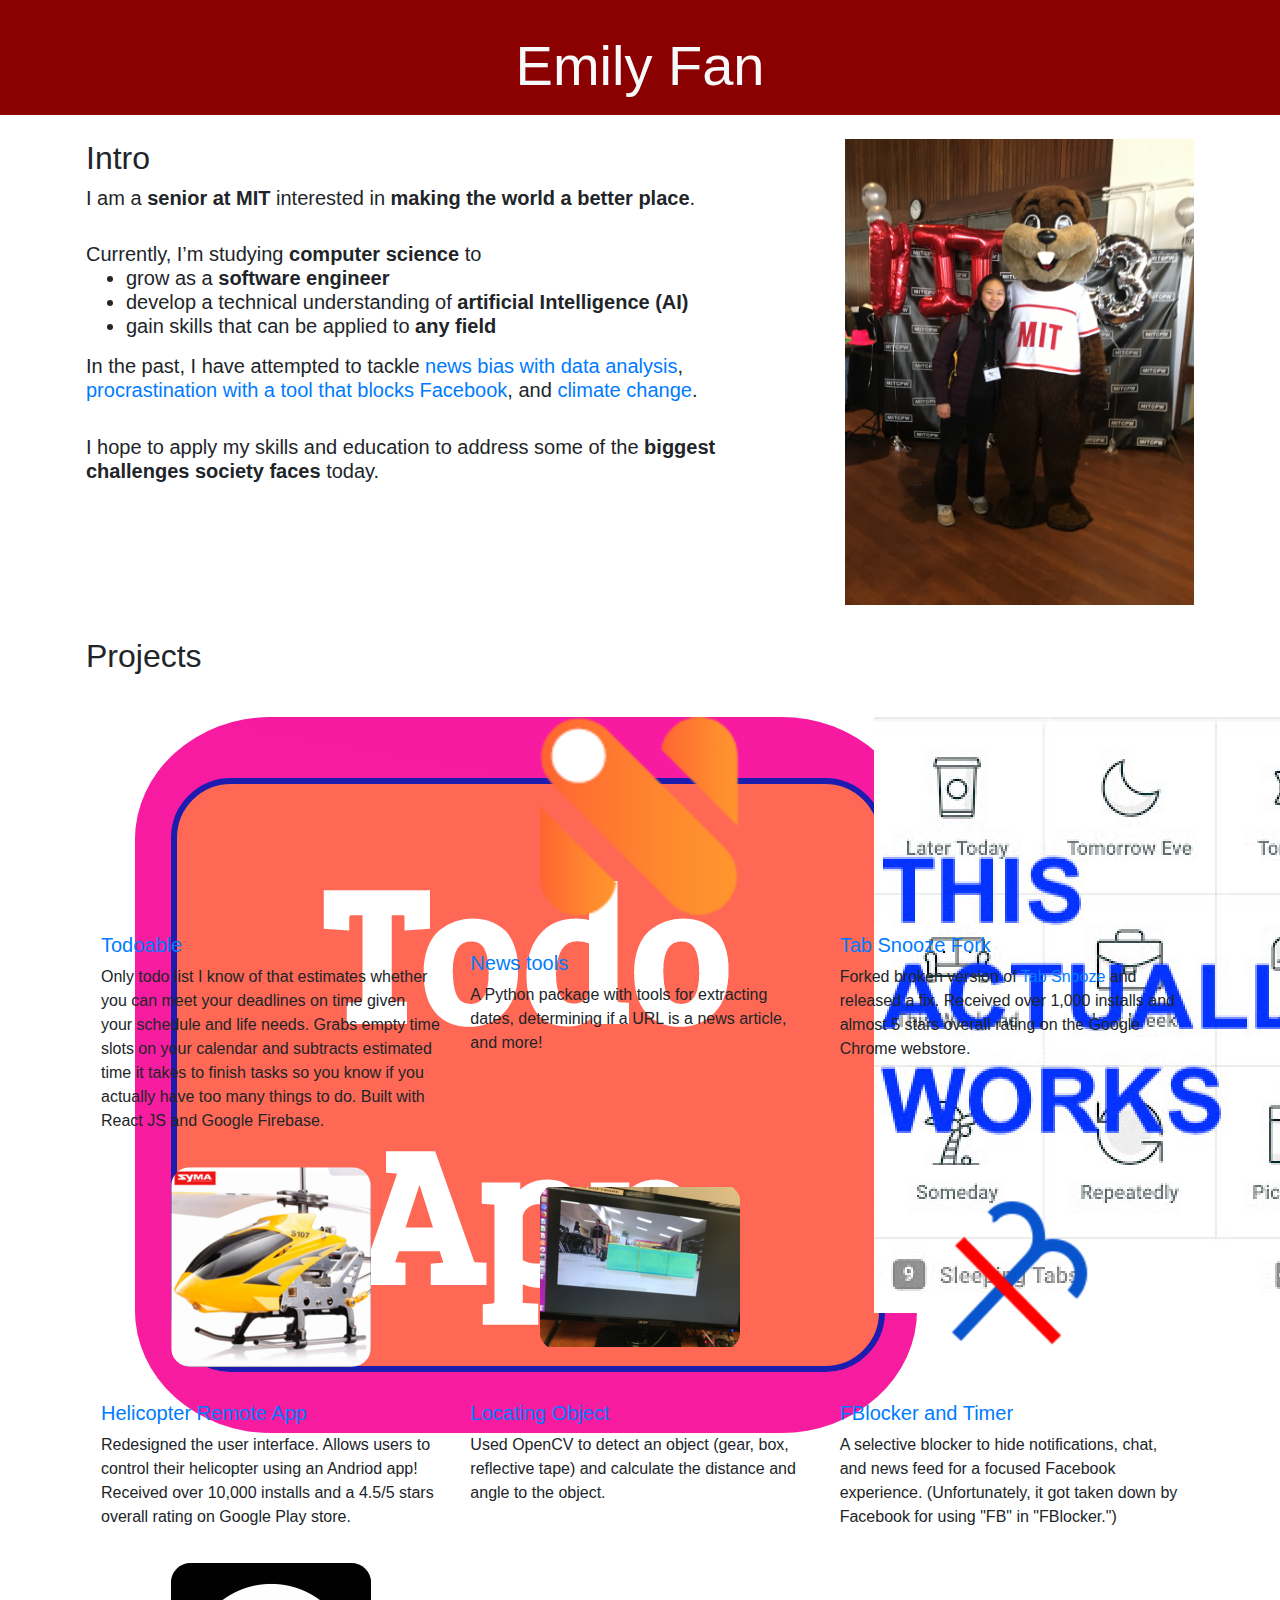
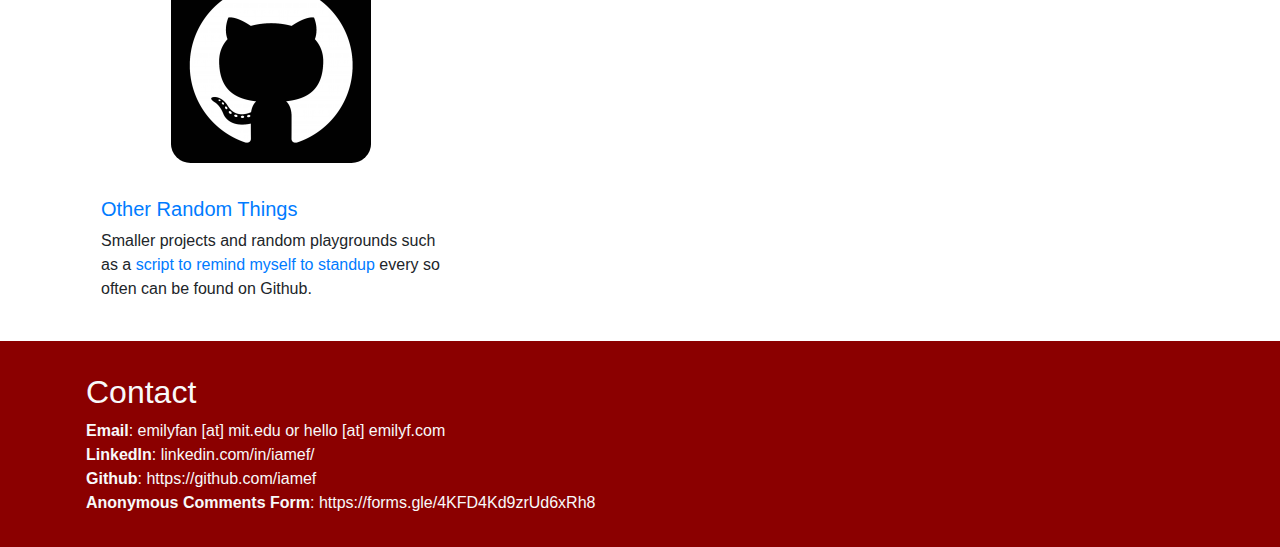
<file: index.html>
<!doctype html>
<html lang="en">
  <head>
    <!-- Required meta tags -->
    <meta charset="utf-8">
    <meta name="viewport" content="width=device-width, initial-scale=1, shrink-to-fit=no">

    <!-- Bootstrap CSS -->
    <link rel="stylesheet" href="https://stackpath.bootstrapcdn.com/bootstrap/4.4.1/css/bootstrap.min.css" integrity="sha384-Vkoo8x4CGsO3+Hhxv8T/Q5PaXtkKtu6ug5TOeNV6gBiFeWPGFN9MuhOf23Q9Ifjh" crossorigin="anonymous">


    <!-- Optional JavaScript -->
    <!-- jQuery first, then Popper.js, then Bootstrap JS -->
    <script src="https://code.jquery.com/jquery-3.4.1.slim.min.js" integrity="sha384-J6qa4849blE2+poT4WnyKhv5vZF5SrPo0iEjwBvKU7imGFAV0wwj1yYfoRSJoZ+n" crossorigin="anonymous"></script>
    <script src="https://cdn.jsdelivr.net/npm/popper.js@1.16.0/dist/umd/popper.min.js" integrity="sha384-Q6E9RHvbIyZFJoft+2mJbHaEWldlvI9IOYy5n3zV9zzTtmI3UksdQRVvoxMfooAo" crossorigin="anonymous"></script>
    <script src="https://stackpath.bootstrapcdn.com/bootstrap/4.4.1/js/bootstrap.min.js" integrity="sha384-wfSDF2E50Y2D1uUdj0O3uMBJnjuUD4Ih7YwaYd1iqfktj0Uod8GCExl3Og8ifwB6" crossorigin="anonymous"></script>


    <!-- Add icon on tab -->
    <link rel="icon" href="images/E-F.png">
    <link type="text/css" rel="stylesheet" href="index.css">

    <title>Emily Fan</title>
  </head>

  <body>



    <div class="container-fluid pt-3" style="background-color: darkred">
      <h1 class="text-light text-center p-3 display-4"><strong>Emily Fan</strong></h1>
      <!--div class="row">
<!--div class="col-1"></div>

<div class="col-8 text-left">
<h1 class="text-light">Emily Fan</h1>
<br>
<!--svg viewBox="0.0 0.0 450.03412073490813 100.0" style="max-width:600px">
<path stroke="" stroke-dasharray="10,10" id="path" d="m0 87.8399c19.772528 -9.034126 66.47638 -50.795715 118.63517 -54.204727c52.15879 -3.40901 139.26071 37.329834 194.3176 33.750656c55.056854 -3.5791779 113.35303 -46.021435 136.02362 -55.225723" fill="none"/>

<text x=55 font-size="30" fill="white" font-family="Helvetica Neue" >
<textPath xlink:href="#path" >
The journey  of  Emily  Fan . . .
</textPath>
</text>
</svg-->
      <!--/div>

<div class="col-2 text-right">
<!--a class="nav-link"><a href="http://imemilyfan.blogspot.com/" class="btn btn-light" role="button">Blog</a></a-->
      <!--/div>

<div class="col-1"></div>
</div-->
    </div>

  
  
    <div class="container p-3">
      <div class="row ">
        <div class="col-md-8">
          <span class="align-middle">
            <h2>Intro</h2>

            <h5 class="font-weight-normal">I am a <strong>senior at MIT</strong> interested in <strong>making the world a better place</strong>.</h5>
            <br>
            <h5 class="font-weight-normal">Currently, I&rsquo;m studying <strong>computer science</strong> to
            <ul>
              <li>grow as a <strong>software engineer</strong></li>
              <li>develop a technical understanding of <strong>artificial Intelligence (AI)</strong></li>
              <li>gain skills that can be applied to <strong>any field</strong></li>
              </ul>
            </h5>

            <h5>In the past, I have attempted to tackle <a href="http://www.improvethenews.org/">news bias with data analysis</a>, <a href="https://github.com/iamef/facebook-blocker-extension">procrastination with a tool that blocks Facebook</a>, and <a href="https://www.svyouthclimateaction.org/cupertino">climate change</a>.</h5>
            <br>
            <h5>I hope to apply my skills and education to address some of the <strong>biggest challenges society faces</strong> today.</h5>
              </span>
        </div>

        <div class="col-md-0"></div>

        <div class="col-md-4">
          <img src="images/IMG_6804.JPG" class="img-fluid">
        </div>
      </div>
    </div>

    <div class="container p-3 projects">
      <h2 class="">Projects</h2>
      <div class="container">
        <div class="row">
          <div class="col-md-4">
           <a href="https://todo-medium.web.app/">
            <div class="thumbnail" style="height: 250px">
              <img src="images/todoablesquareish.png" style="border-radius: 20%">
            </div>
            <h5>Todoable</h5></a>
            Only todo list I know of that estimates whether you can meet your deadlines on time given your schedule and life needs. Grabs empty time slots on your calendar and subtracts estimated time it takes to finish tasks so you know if you actually have too many things to do. Built with React JS and Google Firebase. 
          </div>

          <div class="col-md-4"> 
            <a href="https://news-tools.readthedocs.io/en/latest/">
              <div class="thumbnail">
                <img src="iloveimg-resized/improvethenews.png">
              </div>
              <h5>News tools</h5></a>
            A Python package with tools for extracting dates, determining if a URL is a news article, and more!
          </div>
          
          <div class="col-md-4">
            <a href="https://chrome.google.com/webstore/detail/tab-snooze-works-as-of-no/kgnigbfnfjgpfaiaafcbgdkpalapiinb/related?authuser=3">
              <div class="thumbnail" style="height: 250px">
                <img src="images/tabsnoozeworks.png" style="border-radius: 20% height: 150px">
              </div>
              <h5>Tab Snooze Fork</h5></a> Forked broken version of <a href="https://chrome.google.com/webstore/detail/tab-snooze/pdiebiamhaleloakpcgmpnenggpjbcbm">Tab Snooze</a> and released a fix. Received over 1,000 installs and almost 5 stars overall rating on the Google Chrome webstore.
          </div>
          
          
        </div>

        <div class="row">
          <div class="col-md-4">
            <a href="https://play.google.com/store/apps/details?id=com.remote.helicopter">
              <div class="thumbnail">
                <img src="iloveimg-resized/helicopterapp.png" style="border-radius: 20%">
              </div>
              <h5>Helicopter Remote App</h5></a> Redesigned the user interface. Allows users to control their helicopter using an Andriod app! Received over 10,000 installs and a 4.5/5 stars overall rating on Google Play store. 
          </div>
          
          
          <div class="col-md-4">
            <a href="https://github.com/Tino-FRC-2473/ObjectDetection/tree/Winter2017">
              <div class="thumbnail"><img src="iloveimg-resized/powercube200x200.png" style="border-radius: 60% / 30%"></div>
              <h5>Locating Object</h5></a>
            Used OpenCV to detect an object (gear, box, reflective tape) and calculate the distance and angle to the object.
          </div>

          <div class="col-md-4">
            <a href="https://github.com/iamef/facebook-blocker-extension">
              <div class="thumbnail"><img src="iloveimg-resized/fblocker.png"></div>
              <h5>FBlocker and Timer</h5></a>
            A selective blocker to hide notifications, chat, and news feed for a focused Facebook experience. (Unfortunately, it got taken down by Facebook for using "FB" in "FBlocker.")
          </div>

        </div>
        
        <div class="row">
           <div class="col-md-4">
            <a href="https://github.com/iamef?tab=repositories">
              <div class="thumbnail"><img src="iloveimg-resized/github.png" style="border-radius: 20%"></div>
              <h5>Other Random Things</h5></a>
            Smaller projects and random playgrounds such as a <a href="https://github.com/iamef/BashPlayground/blob/master/standup.command">script to remind myself to standup</a> every so often can be found on Github. 
          </div>
        </div>

      </div>
      
      <br>
    </div>

    <!--div class="container p-3">
      <h2>Activities</h2>
      <h5>TAing</h5>
      <ul>
        <li>14.32 Econometric Data Science (Spring 2021, Tutor in Fall 2020)</li>
        <li>6.S087 Mathematical Methods for Multidimensional Statistics (January 2021)</li>
      </ul>
      
<!--      <h5>Researching</h5>-->
       
      <!--h5>Leading Econ Books Clubs</h5>
        <div class="row projects">
          <div class="col-md-4 thumbnail">
            <img src="images/radicalmarkets.jpg">
          </div>
          <div class="col-md-4 thumbnail">
            <img src="images/nudge.jpg">
          </div>
          <div class="col-md-4 thumbnail">
            <img src="images/jumpstartingamerica.jpg">
          </div>
        </div>
        
      <h5>Running Effective Altruism @ MIT</h5>
      <img src="images/mit-ea-logo.png" style="width: 30%">
      
    </div-->

    <div class="container-fluid p-3" style="background-color: darkred">
      <div class="container text-light p-3">
        <h2>Contact</h2>
        <p class="m-0"><strong>Email</strong>: emilyfan [at] mit.edu or hello [at] emilyf.com</p>
        <p class="m-0"><strong>LinkedIn</strong>: <a href="http://linkedin.com/in/iamef/" class="text-light">linkedin.com/in/iamef/</a></p>
        <p class="m-0"><strong>Github</strong>: <a href="https://github.com/iamef" class="text-light">https://github.com/iamef</a></p>
        <p class="m-0"><strong>Anonymous Comments Form</strong>: <a href="https://forms.gle/4KFD4Kd9zrUd6xRh8" class="text-light">https://forms.gle/4KFD4Kd9zrUd6xRh8</a></p>
      </div>
    </div>

  </body>

</html>
</file>
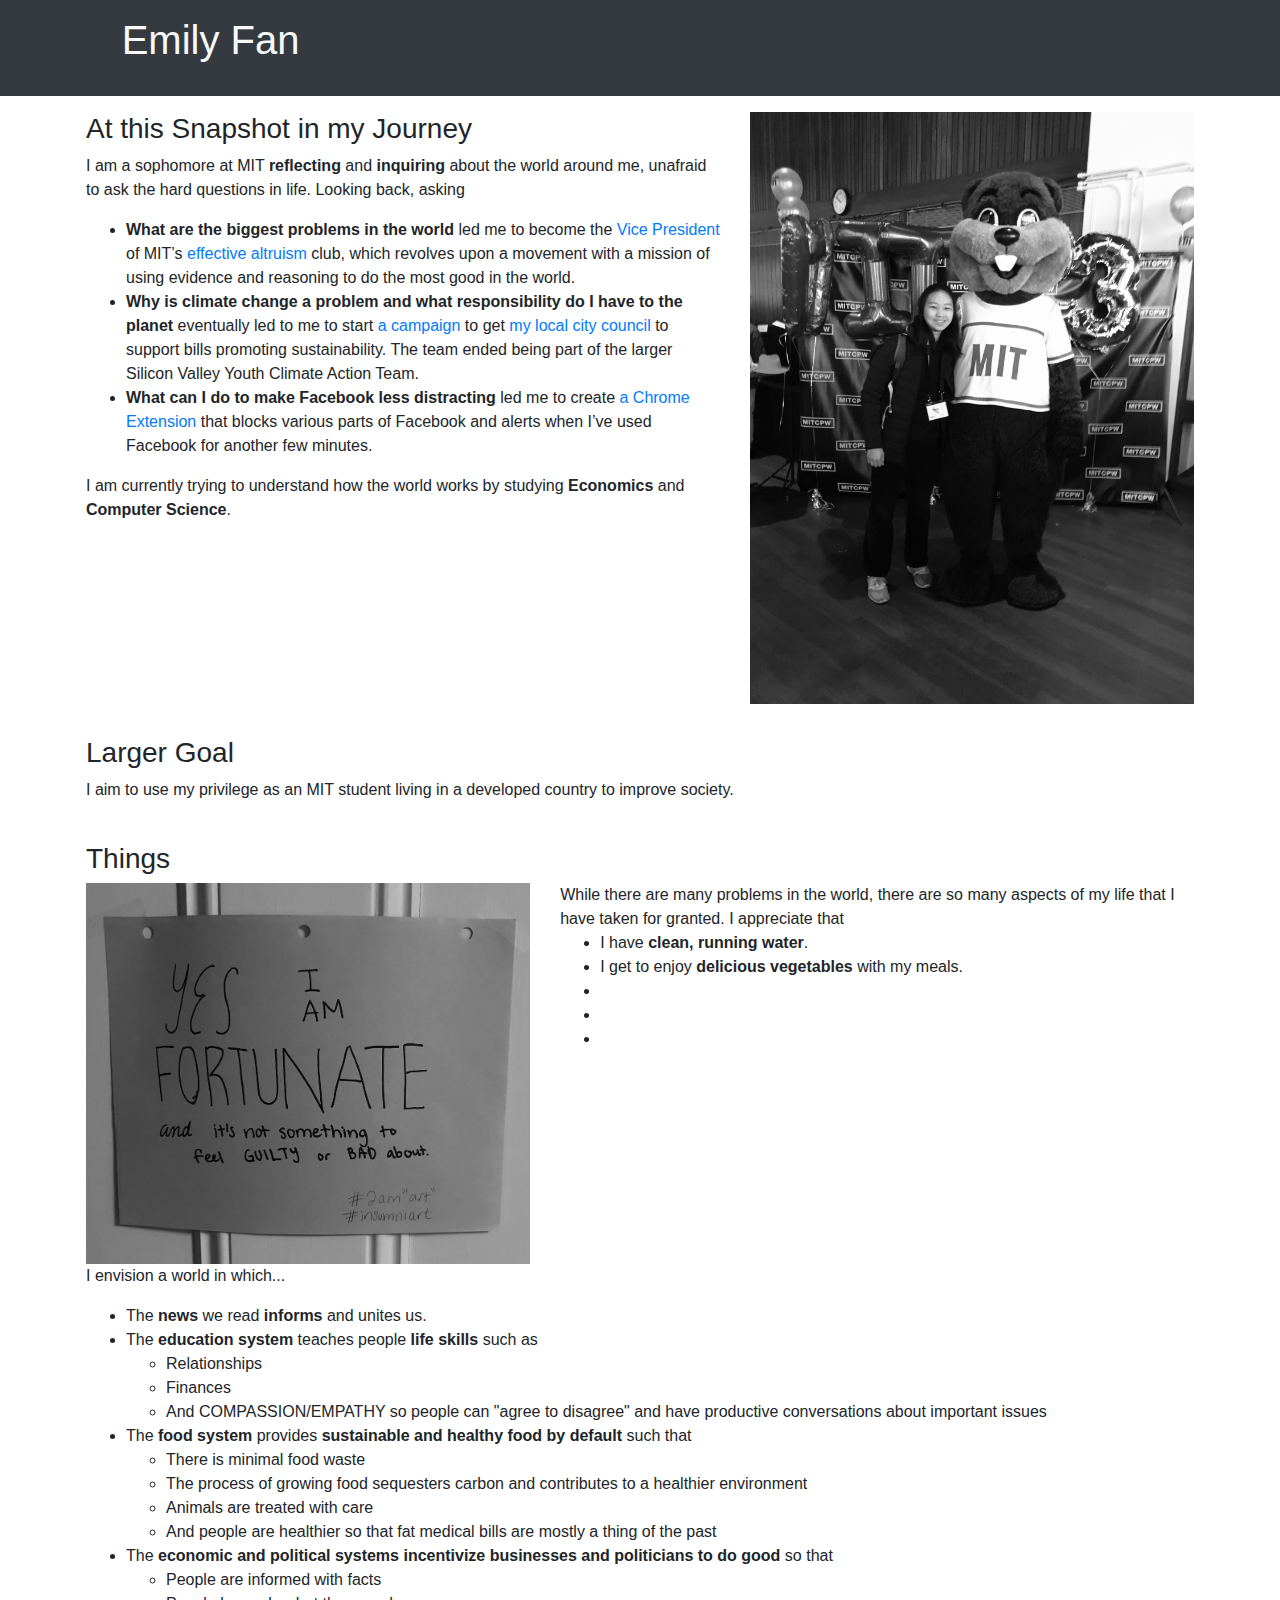
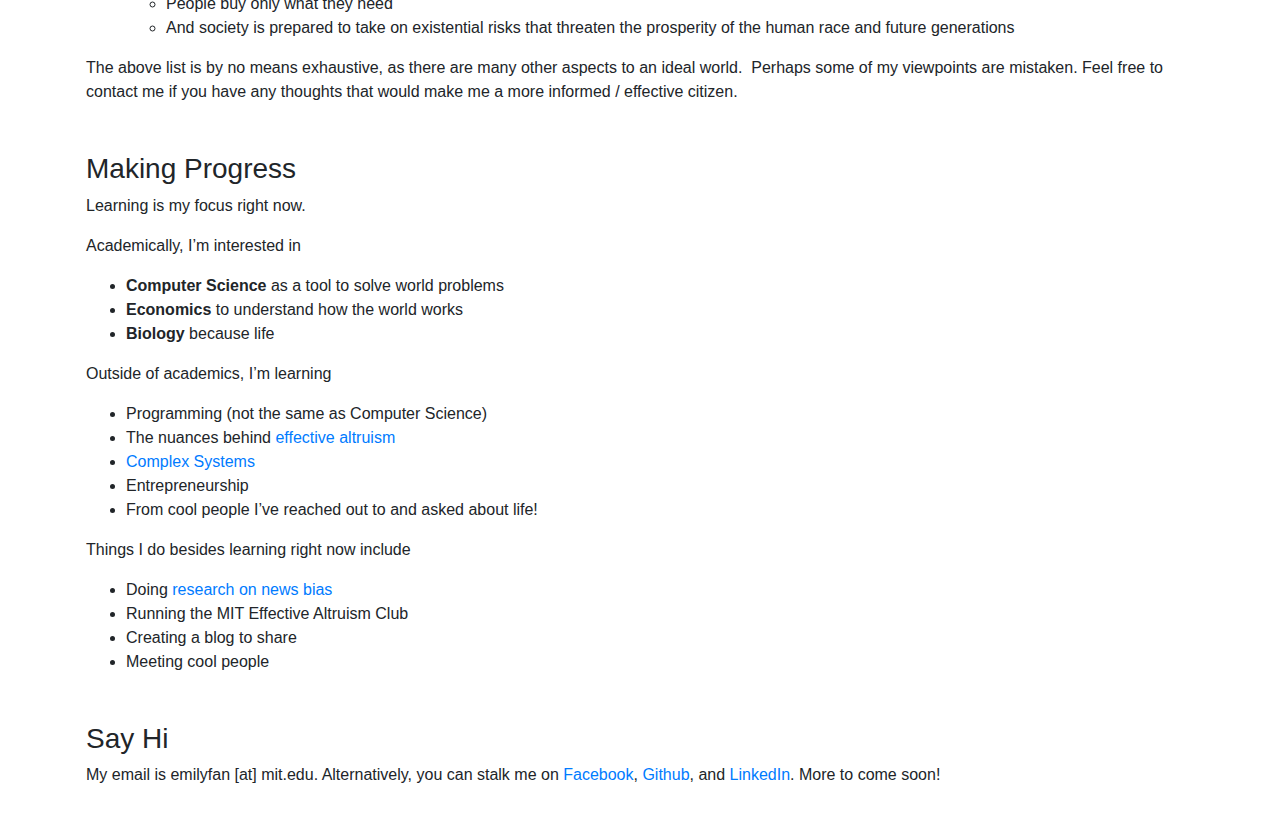
<file: index_old.html>
<!doctype html>
<html lang="en">
    <head>
        <!-- Required meta tags -->
        <meta charset="utf-8">
        <meta name="viewport" content="width=device-width, initial-scale=1, shrink-to-fit=no">

        <!-- Bootstrap CSS -->
        <link rel="stylesheet" href="https://stackpath.bootstrapcdn.com/bootstrap/4.4.1/css/bootstrap.min.css" integrity="sha384-Vkoo8x4CGsO3+Hhxv8T/Q5PaXtkKtu6ug5TOeNV6gBiFeWPGFN9MuhOf23Q9Ifjh" crossorigin="anonymous">
        
        
        <!-- Optional JavaScript -->
        <!-- jQuery first, then Popper.js, then Bootstrap JS -->
        <script src="https://code.jquery.com/jquery-3.4.1.slim.min.js" integrity="sha384-J6qa4849blE2+poT4WnyKhv5vZF5SrPo0iEjwBvKU7imGFAV0wwj1yYfoRSJoZ+n" crossorigin="anonymous"></script>
        <script src="https://cdn.jsdelivr.net/npm/popper.js@1.16.0/dist/umd/popper.min.js" integrity="sha384-Q6E9RHvbIyZFJoft+2mJbHaEWldlvI9IOYy5n3zV9zzTtmI3UksdQRVvoxMfooAo" crossorigin="anonymous"></script>
        <script src="https://stackpath.bootstrapcdn.com/bootstrap/4.4.1/js/bootstrap.min.js" integrity="sha384-wfSDF2E50Y2D1uUdj0O3uMBJnjuUD4Ih7YwaYd1iqfktj0Uod8GCExl3Og8ifwB6" crossorigin="anonymous"></script>
        
        
        <!-- Add icon on tab -->
        <link rel="icon" href="images/E-F.png">
        
        <title>Emily Fan</title>
    </head>
    
    <body>
        
        <div class="container-fluid pt-3 bg-dark">
			<div class="row">
				<div class="col-1"></div>
				
				<div class="col-8 text-left">
					<h1 class="text-light">Emily Fan</h1>
					<br>
					<!--svg viewBox="0.0 0.0 450.03412073490813 100.0" style="max-width:600px">
						<path stroke="" stroke-dasharray="10,10" id="path" d="m0 87.8399c19.772528 -9.034126 66.47638 -50.795715 118.63517 -54.204727c52.15879 -3.40901 139.26071 37.329834 194.3176 33.750656c55.056854 -3.5791779 113.35303 -46.021435 136.02362 -55.225723" fill="none"/>

						<text x=55 font-size="30" fill="white" font-family="Helvetica Neue" >
							<textPath xlink:href="#path" >
								The journey  of  Emily  Fan . . .
							</textPath>
						</text>
					</svg-->
				</div>

				<div class="col-2 text-right">
					<!--a class="nav-link"><a href="http://imemilyfan.blogspot.com/" class="btn btn-light" role="button">Blog</a></a-->
				</div>
				
				<div class="col-1"></div>
			</div>
		</div>
        
        
        
        <div class="container p-3">
			<div class="row">
				<div class="col-md-7">
					<h3>At this Snapshot in my Journey</h3>
					
					<p>I am a sophomore at MIT <strong>reflecting</strong> and <strong>inquiring</strong> about the world around me, unafraid to ask the hard questions in life. Looking back, asking</p>
					
					<ul>
					<li><strong>What are the biggest problems in the world</strong> led me to become the <a href="https://ea.mit.edu/team">Vice President</a> of MIT&rsquo;s <a href="https://www.effectivealtruism.org/">effective altruism</a> club, which revolves upon a movement with a mission of using evidence and reasoning to do the most good in the world.&nbsp;</li>
					<li><strong>Why is climate change a problem and what responsibility do I have to the planet</strong> eventually led to me to start <a href="https://www.youthclimateaction.com/cupertino">a campaign</a> to get <a href="https://youtu.be/FTLJCFM3xOY?t=5413">my local city council</a> to support bills promoting sustainability. The team ended being part of the larger Silicon Valley Youth Climate Action Team.</li>
					<li><strong>What can I do to make Facebook less distracting </strong>led me to create <a href="https://chrome.google.com/webstore/detail/fblocker-and-timer/bikbjechegioljlmkomnomcmjibhfibh">a Chrome Extension</a> that blocks various parts of Facebook and alerts when I&rsquo;ve used Facebook for another few minutes.&nbsp;</li>
					</ul>
					
					<p>I am currently trying to understand how the world works by studying <strong>Economics</strong> and <strong>Computer Science</strong>.</p>
				</div>
				<div class="col-md-5">
					<img src="images/IMG_6804_BW.JPG" class="img-fluid">
				</div>
			</div>
		</div>
		
		<div class="container p-3">
			<h3>Larger Goal</h3>
			<p>I aim to use my privilege as an MIT student living in a developed country to improve society.&nbsp;</p>
			<br>
			
			<h3>Things</h3>
			<div class="row">
				<div class="col-md-5">
					<img src="images/fortunate_cropped.png" class="img-fluid" style="-webkit-filter: grayscale(100%); filter: grayscale(100%);">
				</div>
				<div class="col-md-7">
					<p style="margin-bottom: 0px">While there are many problems in the world, there are so many aspects of my life that I have taken for granted. I appreciate that</p>
					<ul>
					<!--li>The <strong>financial system</strong> seems <strong>relatively stable</strong> and US currently doesn't face hyperinflation like Venezula does at the current moment.</li-->
					<li>I have <strong>clean, running water</strong>. <!--I am fortunate to have not faced the challenges of the residents <a href="https://en.wikipedia.org/wiki/Flint_water_crisis">Flint, Michigan</a> or the <a href="https://www.who.int/news/item/18-06-2019-1-in-3-people-globally-do-not-have-access-to-safe-drinking-water-unicef-who">billions of people around the world</a> who don't have access to safe drinking water.--></li>
					<li>I get to enjoy <strong>delicious vegetables</strong> with my meals. </li>
					<li></li>
					<li></li>
					<li></li>
					</ul>
				</div>
			</div>
			
			
			<p>I envision a world in which...</p>
			<ul>
			<li>The <strong>news</strong> we read <strong>informs</strong> and unites us. </li>
			<li>The <strong>education system</strong> teaches people <strong>life skills</strong> such as&nbsp;</li>
			<ul>
			<li>Relationships</li>
			<li>Finances</li>
			<li>And COMPASSION/EMPATHY so people can "agree to disagree" and have productive conversations about important issues</li>
			</ul>
			<li>The <strong>food system</strong> provides <strong>sustainable and healthy food by default</strong> such that</li>
			<ul>
			<li>There is minimal food waste</li>
			<li>The process of growing food sequesters carbon and contributes to a healthier environment</li>
			<li>Animals are treated with care</li>
			<li>And people are healthier so that fat medical bills are mostly a thing of the past</li>
			</ul>
			<li>The <strong>economic and political systems</strong> <strong>incentivize businesses and politicians to do good</strong> so that&nbsp;</li>
			<ul>
			<li>People are informed with facts</li>
			<li>People buy only what they need</li>
			<li>And society is prepared to take on existential risks that threaten the prosperity of the human race and future generations</li>
			</ul>
			</ul>
			<p>The above list is by no means exhaustive, as there are many other aspects to an ideal world.&nbsp; Perhaps some of my viewpoints are mistaken. Feel free to contact me if you have any thoughts that would make me a more informed / effective citizen. </p>
		</div>
				
		<div class="container p-3">
			<h3>Making Progress</h3>
			<p>Learning is my focus right now.</p>
			<p>Academically, I&rsquo;m interested in</p>
			<ul>
			<li><strong>Computer Science</strong> as a tool to solve world problems</li>
			<li><strong>Economics</strong> to understand how the world works</li>
			<li><strong>Biology</strong> because life&nbsp;</li>
			</ul>
			<p>Outside of academics, I&rsquo;m learning</p>
			<ul>
			<li>Programming (not the same as Computer Science)</li>
			<li>The nuances behind <a href="https://www.effectivealtruism.org/">effective altruism</a></li>
			<li><a href="https://www.necsi.edu">Complex Systems</a></li>
			<li>Entrepreneurship</li>
			<li>From cool people I&rsquo;ve reached out to and asked about life!</li>
			</ul>
			<p>Things I do besides learning right now include</p>
			<ul>
			<li>Doing <a href="https://urop.mit.edu/content/detecting-news-bias-machine-learning">research on news bias</a></li>
			<li>Running the MIT Effective Altruism Club</li>
			<li>Creating a blog to share</li>
			<li>Meeting cool people</li>
			</ul>
        </div>
        
        <div class="container p-3">
			<h3>Say Hi</h3>
			<p>My email is <a></a>emilyfan [at] mit.edu. Alternatively, you can stalk me on <a href="https://www.facebook.com/emily.emster">Facebook</a>, <a href="https://www.github.com/iamef">Github</a>, and <a href="https://www.linkedin.com/iamef">LinkedIn</a>. More to come soon!
				
				
			
		</div>
        
      </body>
    
</html>
</file>
<file: index.css>
.thumbnail{
/*  height: 100px; */
/*  position:relative;*/
/*  padding-bottom:75%;*/
/*  vertical-align: center;*/
/*  justify-content: center;*/
/*  justify-items: center;*/
/*  justify-self: center;*/
/*  overflow:hidden;*/
  text-align: center;
/*  align-items: center;*/
/*  vertical-align: middle;*/
}

.projects col{
/*
  justify-content: center;
  align-items: center;
  flex:auto
*/
/*  text-align: center;*/
/*  vertical-align: middle;*/
/*  margin: auto;*/
}

.projects img{
/*  position:absolute;*/
/*  width: 75%;*/
/*  vertical-align: middle;*/
/*  text-align: center;*/
/*  object-fit: cover;*/
  padding: 10%
}
</file>
